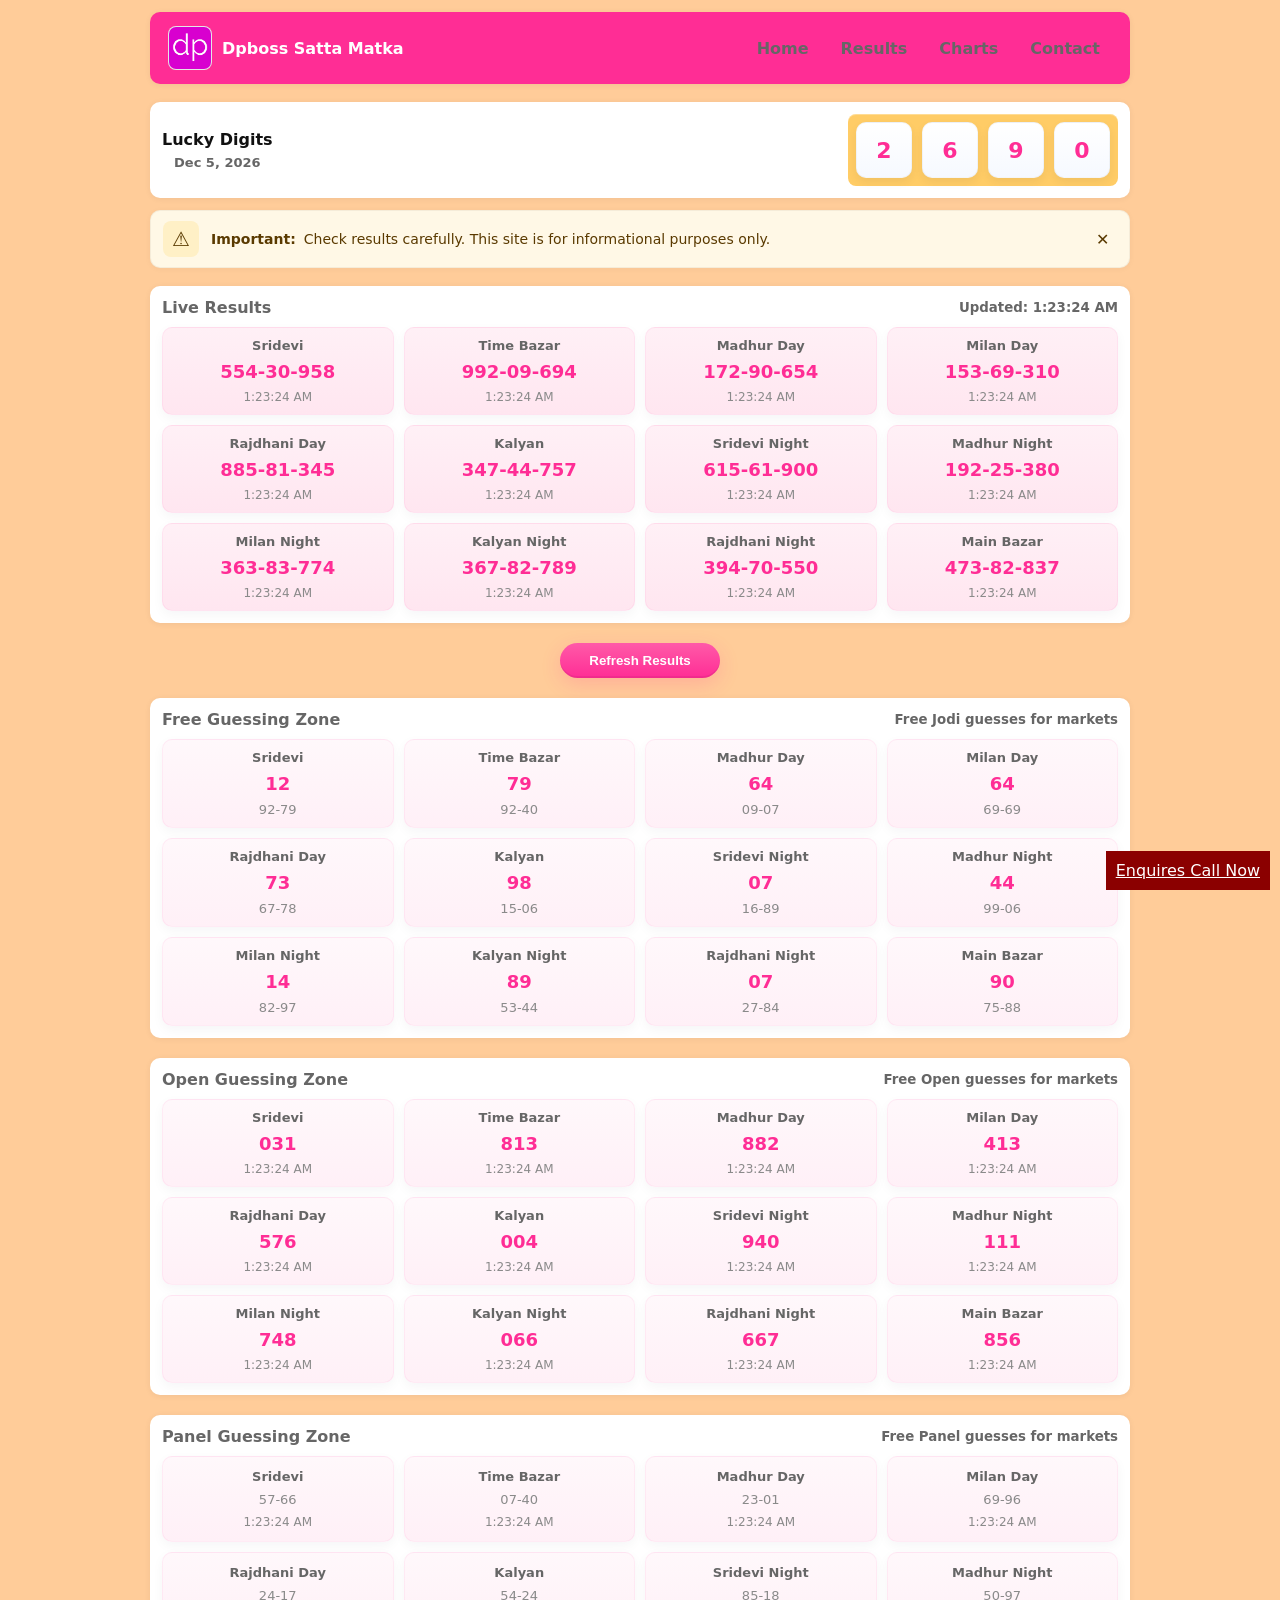
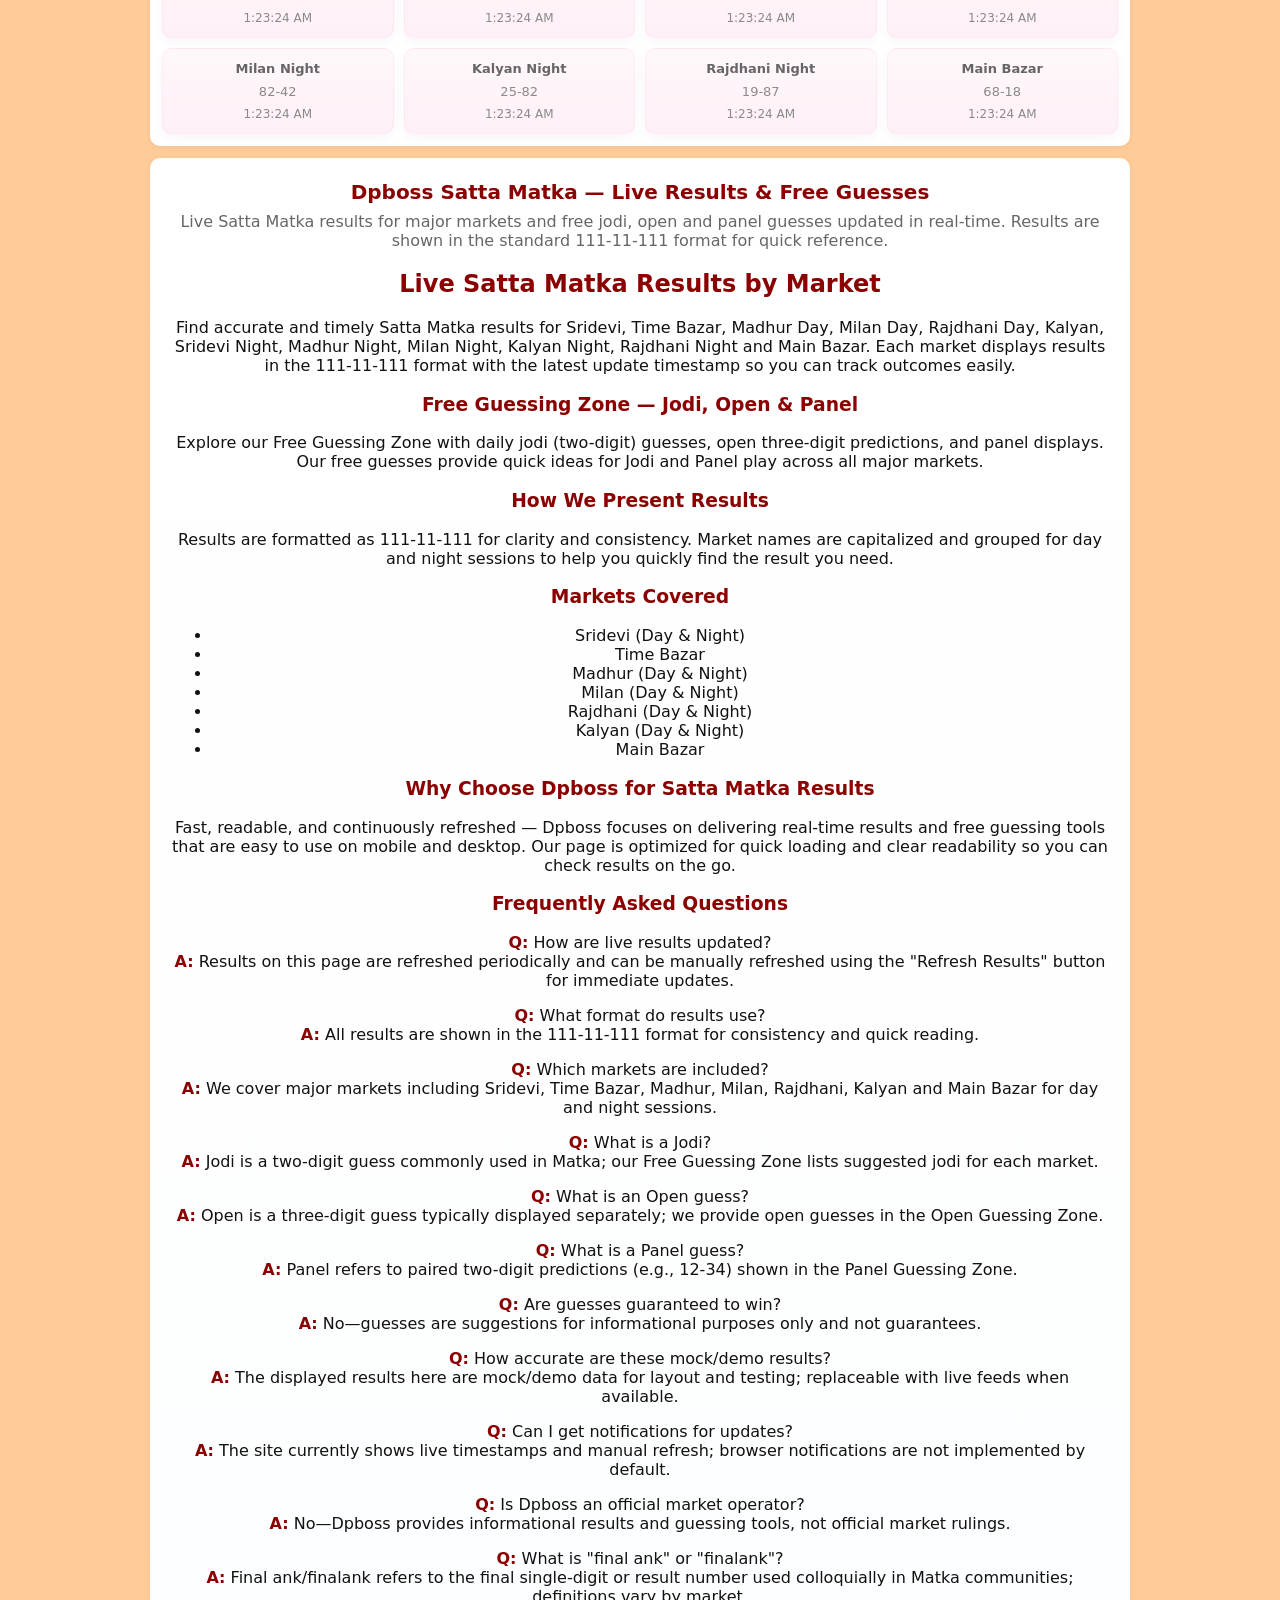
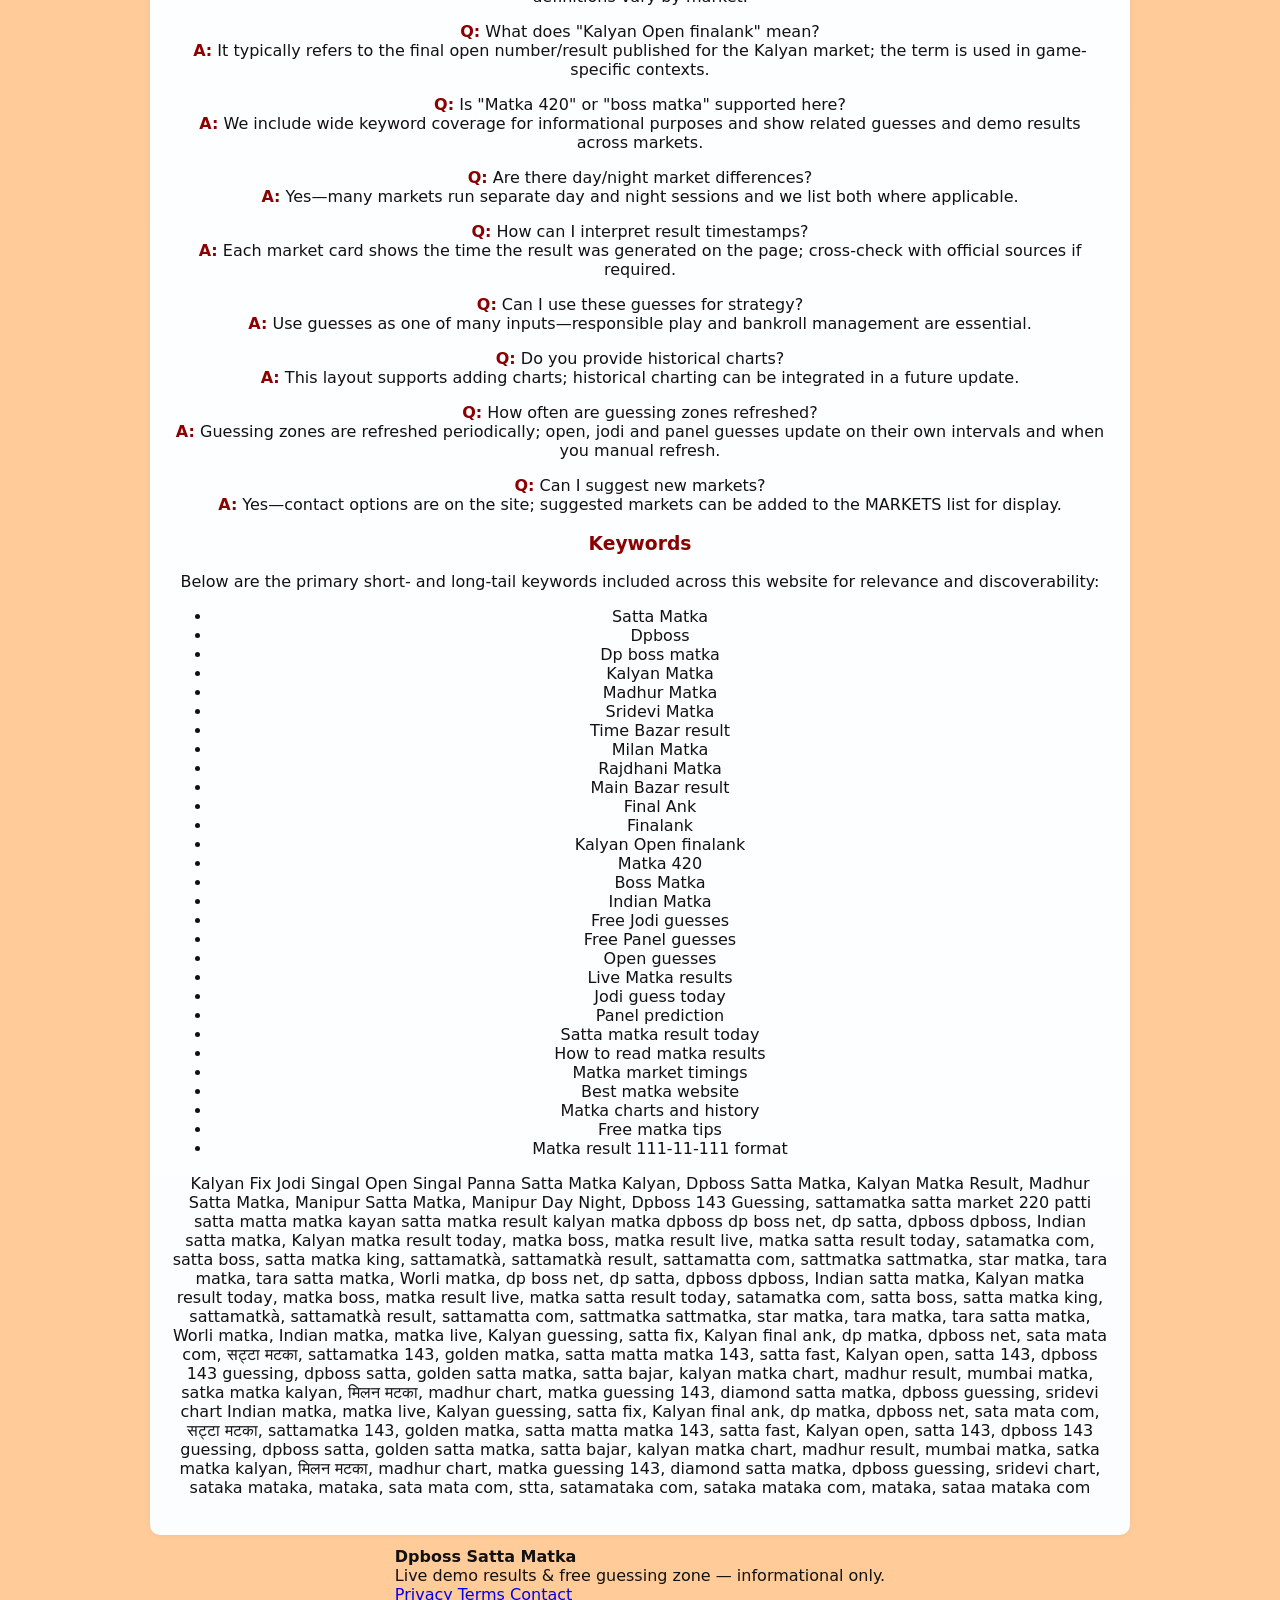
<file: index.html>
<!doctype html>
<html lang="en">
<head>
  <meta charset="utf-8" />
  <meta name="viewport" content="width=device-width,initial-scale=1" />
  <title>Dpboss | Satta Matka | Kalyan Matka | 9669138818 Helpline</title>
  <meta name="google-site-verification" content="IFJLlYf57YEIPt6bzErlXf6AoR36uspVGVx4YMLj7GM" />
  <meta name="description" content="Live Satta Matka results, free jodi and panel guesses for Sridevi, Time Bazar, Madhur Day/Night, Milan, Rajdhani, Kalyan and Main Bazar. Real-time updates, market timings, and easy-to-read results in 111-11-111 format." />
  <meta name="keywords" content="Satta Matka results, Sridevi result, Time Bazar, Madhur Day, Milan Day, Rajdhani, Kalyan, Main Bazar, free jodi guesses, panel guesses, open guesses, live matka results" />
  <link rel="canonical" href="https://dpbossnet.github.io/Dpboss/" />
  <meta name="robots" content="index, follow" />
  <link rel="stylesheet" href="styles.css" />
  <script type="application/ld+json">
  {
    "@context": "https://schema.org",
    "@type": "WebPage",
    "name": "Dpboss Satta Matka",
    "description": "Live Satta Matka results and free guessing zone for major markets including Sridevi, Time Bazar, Madhur, Milan, Rajdhani, Kalyan and Main Bazar. Updated in 111-11-111 format.",
    "publisher": {
      "@type": "Organization",
      "name": "Dpboss"
    }
  }
  
  {
  "@context": "https://schema.org",
  "@type": "WebSite",
  "name": "DPBOSS",
  "url": "https://dpbossnet.github.io/Dpboss/",
  "potentialAction": {
    "@type": "SearchAction",
    "target": "https://dpbossnet.github.io/Dpboss/search?q={search_term_string}",
    "query-input": "required name=search_term_string"
  }
}
  </script>
</head>
<body>
  <header class="site-header">
    <div class="header-inner">
      <a class="brand" href="#">
        <img src="https://dpbossnet.github.io/Dpboss/dpboss.jpg" alt="Dpboss logo" class="brand-logo" />
        <span class="brand-title">Dpboss Satta Matka</span>
      </a>

      <nav class="nav" aria-label="Main navigation">
        <button id="menuToggle" class="menu-toggle" aria-expanded="false" aria-controls="navList">
          ☰
        </button>
        <ul id="navList" class="nav-list">
          <li><a href="https://dpbossnet.github.io/Dpboss/">Home</a></li>
          <li><a href="#">Results</a></li>
          <li><a href="https://dpboss24x7.site">Charts</a></li>
          <li><a href="tel:+919669138818">Contact</a></li>
          
        </ul>
      </nav>
    </div>
  </header>

  <section class="lucky-card" aria-label="Lucky number card">
    <div class="lucky-inner">
      <div class="lucky-header">
        <strong>Lucky Digits</strong>
        <time id="luckyDate" datetime=""></time>
      </div>

      <div class="lucky-digits" id="luckyDigits" aria-hidden="false">
        <span class="digit" data-index="0">0</span>
        <span class="digit" data-index="1">0</span>
        <span class="digit" data-index="2">0</span>
        <span class="digit" data-index="3">0</span>
      </div>
    </div>
  </section>

  <section class="notice" aria-label="Important notice">
    <div class="notice-box">
      <div class="notice-left">⚠️</div>
      <div class="notice-body">
        <strong>Important:</strong>
        <span id="noticeText">Check results carefully. This site is for informational purposes only.</span>
      </div>
      <button class="notice-close" id="closeNotice" aria-label="Dismiss notice">✕</button>
    </div>
  </section>

  <!-- Live Results for markets -->
  <section class="results-section" aria-label="Live results">
    <div class="results-inner">
      <header class="results-header">
        <strong>Live Results</strong>
        <small id="resultsUpdated">Updated: --:--:--</small>
      </header>

      <div class="results-grid" id="resultsGrid" role="list">
        <!-- market cards inserted by JS -->
      </div>
    </div>
  </section>

  <div class="refresh-wrap">
    <button id="refreshResults" class="refresh-btn" aria-label="Refresh results">Refresh Results</button>
  </div>

  <!-- Free guessing zone -->
  <section class="guessing-section" aria-label="Free guessing zone">
    <div class="results-inner">
      <header class="results-header">
        <strong>Free Guessing Zone</strong>
        <small>Free Jodi guesses for markets</small>
      </header>

      <div class="guessing-grid" id="guessingGrid" role="list">
        <!-- guess cards inserted by JS -->
      </div>
    </div>
  </section>

  <!-- Open guessing zone -->
  <section class="open-section" aria-label="Open guessing zone">
    <div class="results-inner">
      <header class="results-header">
        <strong>Open Guessing Zone</strong>
        <small>Free Open guesses for markets</small>
      </header>

      <div class="guessing-grid open-grid" id="openGrid" role="list">
        <!-- open guess cards inserted by JS -->
      </div>
    </div>
  </section>

  <!-- Panel guessing zone -->
  <section class="panel-section" aria-label="Panel guessing zone">
    <div class="results-inner">
      <header class="results-header">
        <strong>Panel Guessing Zone</strong>
        <small>Free Panel guesses for markets</small>
      </header>

      <div class="guessing-grid panel-grid" id="panelGrid" role="list">
        <!-- panel guess cards inserted by JS -->
      </div>
    </div>
  </section>

  <main class="main-content" role="main">
    <!-- First-build placeholder area for future content -->
    <section class="hero">
      <h1>Dpboss Satta Matka — Live Results & Free Guesses</h1>
      <p class="lead">Live Satta Matka results for major markets and free jodi, open and panel guesses updated in real-time. Results are shown in the standard 111-11-111 format for quick reference.</p>

      <article class="seo-content" aria-label="About Satta Matka results">
        <h2>Live Satta Matka Results by Market</h2>
        <p>Find accurate and timely Satta Matka results for Sridevi, Time Bazar, Madhur Day, Milan Day, Rajdhani Day, Kalyan, Sridevi Night, Madhur Night, Milan Night, Kalyan Night, Rajdhani Night and Main Bazar. Each market displays results in the 111-11-111 format with the latest update timestamp so you can track outcomes easily.</p>

        <h3>Free Guessing Zone — Jodi, Open & Panel</h3>
        <p>Explore our Free Guessing Zone with daily jodi (two-digit) guesses, open three-digit predictions, and panel displays. Our free guesses provide quick ideas for Jodi and Panel play across all major markets.</p>

        <h3>How We Present Results</h3>
        <p>Results are formatted as 111-11-111 for clarity and consistency. Market names are capitalized and grouped for day and night sessions to help you quickly find the result you need.</p>

        <h3>Markets Covered</h3>
        <ul>
          <li>Sridevi (Day & Night)</li>
          <li>Time Bazar</li>
          <li>Madhur (Day & Night)</li>
          <li>Milan (Day & Night)</li>
          <li>Rajdhani (Day & Night)</li>
          <li>Kalyan (Day & Night)</li>
          <li>Main Bazar</li>
        </ul>

        <h3>Why Choose Dpboss for Satta Matka Results</h3>
        <p>Fast, readable, and continuously refreshed — Dpboss focuses on delivering real-time results and free guessing tools that are easy to use on mobile and desktop. Our page is optimized for quick loading and clear readability so you can check results on the go.</p>

        <h3>Frequently Asked Questions</h3>

        <p><strong>Q:</strong> How are live results updated?<br><strong>A:</strong> Results on this page are refreshed periodically and can be manually refreshed using the "Refresh Results" button for immediate updates.</p>

        <p><strong>Q:</strong> What format do results use?<br><strong>A:</strong> All results are shown in the 111-11-111 format for consistency and quick reading.</p>

        <p><strong>Q:</strong> Which markets are included?<br><strong>A:</strong> We cover major markets including Sridevi, Time Bazar, Madhur, Milan, Rajdhani, Kalyan and Main Bazar for day and night sessions.</p>

        <p><strong>Q:</strong> What is a Jodi?<br><strong>A:</strong> Jodi is a two-digit guess commonly used in Matka; our Free Guessing Zone lists suggested jodi for each market.</p>

        <p><strong>Q:</strong> What is an Open guess?<br><strong>A:</strong> Open is a three-digit guess typically displayed separately; we provide open guesses in the Open Guessing Zone.</p>

        <p><strong>Q:</strong> What is a Panel guess?<br><strong>A:</strong> Panel refers to paired two-digit predictions (e.g., 12-34) shown in the Panel Guessing Zone.</p>

        <p><strong>Q:</strong> Are guesses guaranteed to win?<br><strong>A:</strong> No—guesses are suggestions for informational purposes only and not guarantees.</p>

        <p><strong>Q:</strong> How accurate are these mock/demo results?<br><strong>A:</strong> The displayed results here are mock/demo data for layout and testing; replaceable with live feeds when available.</p>

        <p><strong>Q:</strong> Can I get notifications for updates?<br><strong>A:</strong> The site currently shows live timestamps and manual refresh; browser notifications are not implemented by default.</p>

        <p><strong>Q:</strong> Is Dpboss an official market operator?<br><strong>A:</strong> No—Dpboss provides informational results and guessing tools, not official market rulings.</p>

        <p><strong>Q:</strong> What is "final ank" or "finalank"?<br><strong>A:</strong> Final ank/finalank refers to the final single-digit or result number used colloquially in Matka communities; definitions vary by market.</p>

        <p><strong>Q:</strong> What does "Kalyan Open finalank" mean?<br><strong>A:</strong> It typically refers to the final open number/result published for the Kalyan market; the term is used in game-specific contexts.</p>

        <p><strong>Q:</strong> Is "Matka 420" or "boss matka" supported here?<br><strong>A:</strong> We include wide keyword coverage for informational purposes and show related guesses and demo results across markets.</p>

        <p><strong>Q:</strong> Are there day/night market differences?<br><strong>A:</strong> Yes—many markets run separate day and night sessions and we list both where applicable.</p>

        <p><strong>Q:</strong> How can I interpret result timestamps?<br><strong>A:</strong> Each market card shows the time the result was generated on the page; cross-check with official sources if required.</p>

        <p><strong>Q:</strong> Can I use these guesses for strategy?<br><strong>A:</strong> Use guesses as one of many inputs—responsible play and bankroll management are essential.</p>

        <p><strong>Q:</strong> Do you provide historical charts?<br><strong>A:</strong> This layout supports adding charts; historical charting can be integrated in a future update.</p>

        <p><strong>Q:</strong> How often are guessing zones refreshed?<br><strong>A:</strong> Guessing zones are refreshed periodically; open, jodi and panel guesses update on their own intervals and when you manual refresh.</p>

        <p><strong>Q:</strong> Can I suggest new markets?<br><strong>A:</strong> Yes—contact options are on the site; suggested markets can be added to the MARKETS list for display.</p>

        <h3>Keywords</h3>
        <p>Below are the primary short- and long-tail keywords included across this website for relevance and discoverability:</p>
        <ul class="keywords-list">
          <li>Satta Matka</li>
          <li>Dpboss</li>
          <li>Dp boss matka</li>
          <li>Kalyan Matka</li>
          <li>Madhur Matka</li>
          <li>Sridevi Matka</li>
          <li>Time Bazar result</li>
          <li>Milan Matka</li>
          <li>Rajdhani Matka</li>
          <li>Main Bazar result</li>
          <li>Final Ank</li>
          <li>Finalank</li>
          <li>Kalyan Open finalank</li>
          <li>Matka 420</li>
          <li>Boss Matka</li>
          <li>Indian Matka</li>
          <li>Free Jodi guesses</li>
          <li>Free Panel guesses</li>
          <li>Open guesses</li>
          <li>Live Matka results</li>
          <li>Jodi guess today</li>
          <li>Panel prediction</li>
          <li>Satta matka result today</li>
          <li>How to read matka results</li>
          <li>Matka market timings</li>
          <li>Best matka website</li>
          <li>Matka charts and history</li>
          <li>Free matka tips</li>
          <li>Matka result 111-11-111 format</li>
        </ul>
        <p>Kalyan Fix Jodi Singal Open Singal Panna
Satta Matka Kalyan, Dpboss Satta Matka, Kalyan Matka Result, Madhur Satta Matka, Manipur Satta Matka, Manipur Day Night, Dpboss 143 Guessing, sattamatka satta market 220 patti satta matta matka kayan satta matka result kalyan matka dpboss
dp boss net, dp satta, dpboss dpboss, Indian satta matka, Kalyan matka result today, matka boss, matka result live, matka satta result today, satamatka com, satta boss, satta matka king, sattamatkà, sattamatkà result, sattamatta com, sattmatka
          sattmatka, star matka, tara matka, tara satta matka, Worli matka, 
          dp boss net, dp satta, dpboss dpboss, Indian satta matka, Kalyan matka result today, matka boss, matka result live, matka satta result today, satamatka com, satta boss, satta matka king, sattamatkà, sattamatkà result, sattamatta com, sattmatka sattmatka, star matka, tara matka, tara satta matka, Worli matka, Indian matka, matka live, Kalyan guessing, satta fix, Kalyan final ank, dp matka, dpboss net, sata mata com, सट्टा मटका, sattamatka 143, golden matka, satta matta matka 143, satta fast, Kalyan open, satta 143, dpboss 143 guessing, dpboss satta, golden satta matka, satta bajar, kalyan matka chart, madhur result, mumbai matka, satka matka kalyan, मिलन मटका, madhur chart, matka guessing 143, diamond satta matka, dpboss guessing, sridevi chart
          Indian matka, matka live, Kalyan guessing, satta fix, Kalyan final ank, dp matka, dpboss net, sata mata com, सट्टा मटका, sattamatka 143, golden matka, satta matta matka 143, 
          satta fast, Kalyan open, satta 143, dpboss 143 guessing, dpboss satta, golden satta matka, satta bajar, kalyan matka chart, madhur result, mumbai matka, satka matka kalyan, मिलन मटका, madhur chart, matka guessing 143, diamond satta matka, dpboss guessing, sridevi chart, sataka mataka, mataka, sata mata com, stta, satamataka com, sataka mataka com, mataka, sataa mataka com</p>
      </article>
    </section>
  </main>

  <footer class="site-footer" role="contentinfo">
    <div class="footer-inner">
      <div class="footer-left">
        <strong>Dpboss Satta Matka</strong>
        <div class="footer-note">Live demo results & free guessing zone — informational only.</div>
      </div>
      <nav class="footer-links" aria-label="Footer navigation">
        <a href="#" rel="noopener">Privacy</a>
        <a href="#" rel="noopener">Terms</a>
        <a href="#" rel="noopener">Contact</a>
      </nav>
    </div>
    <div class="footer-bottom">© <span id="footerYear"></span> Dpboss — All rights reserved.</div>
  </footer>
<a href="tel:+919669138818" style="background:darkred;color:white;padding:10px; position:fixed;bottom:10px;right:10px;" >Enquires Call Now</a>

  
  <script src="app.js" type="module"></script>
</body>
</html>
</file>
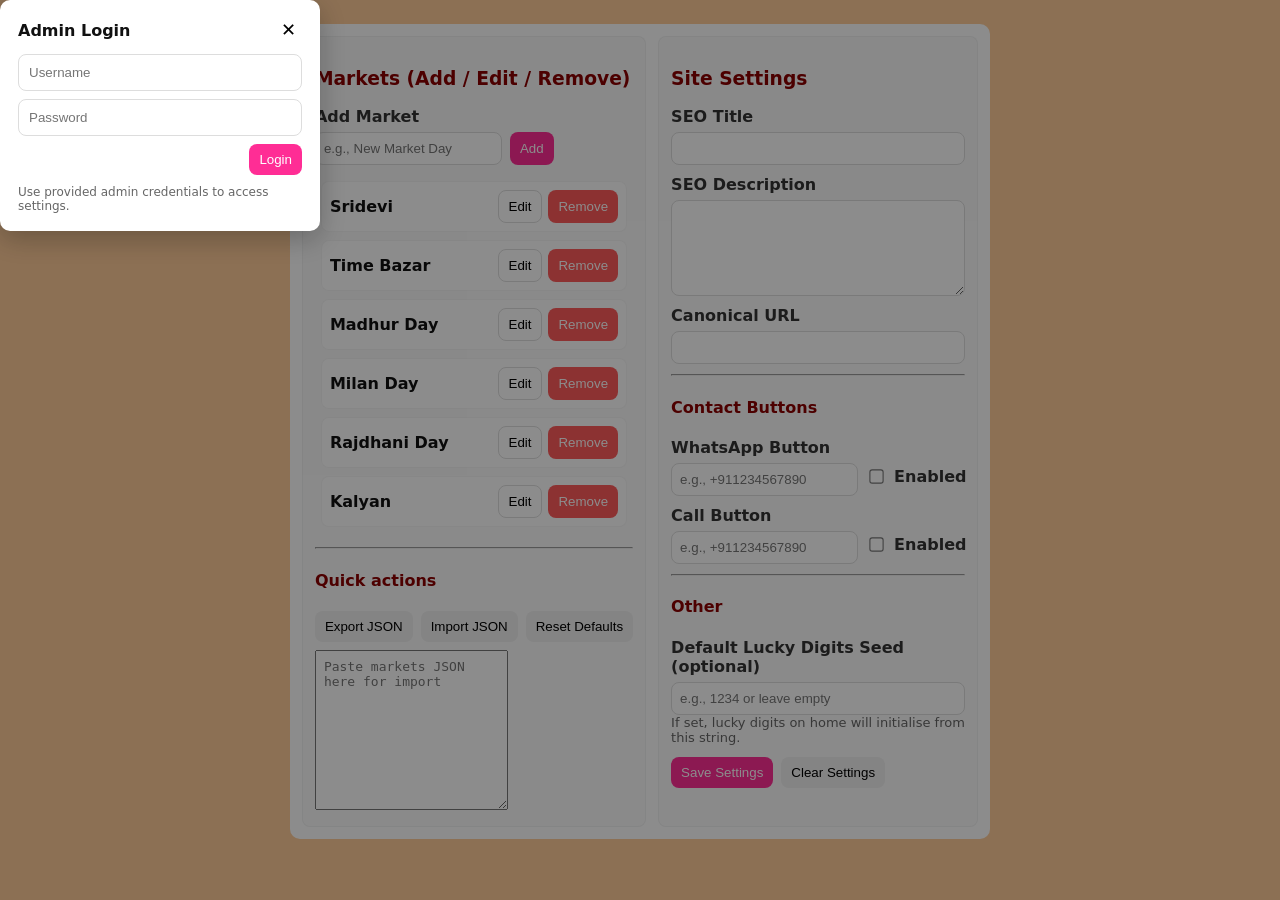
<file: admin.html>
<!doctype html>
<html lang="en">
<head>
  <meta charset="utf-8" />
  <meta name="viewport" content="width=device-width,initial-scale=1" />
  <title>Admin — Dpboss Content Manager</title>
  <link rel="stylesheet" href="/styles.css" />
  <style>
    /* small admin-specific tweaks */
    .admin-wrap{max-width:980px;margin:12px auto;padding:12px;background:#fff;border-radius:10px}
    .admin-grid{display:grid;grid-template-columns:1fr 320px;gap:12px}
    .panel{padding:12px;border-radius:8px;background:#fafafa;border:1px solid rgba(16,24,40,0.04)}
    .field{display:flex;flex-direction:column;margin-bottom:10px}
    .field label{font-weight:700;margin-bottom:6px;color:#333}
    .field input[type="text"], .field textarea, .field select{padding:8px;border-radius:8px;border:1px solid #ddd}
    .markets-list{max-height:360px;overflow:auto;padding:6px;display:flex;flex-direction:column;gap:8px}
    .market-item{display:flex;align-items:center;gap:8px;padding:8px;border-radius:8px;background:#fff;border:1px solid rgba(0,0,0,0.04)}
    .market-item .name{flex:1;font-weight:700}
    .btn{display:inline-flex;align-items:center;gap:8px;padding:8px 10px;border-radius:8px;border:0;cursor:pointer}
    .btn.primary{background:var(--header-bg);color:#fff}
    .btn.ghost{background:transparent;border:1px solid #ddd}
    .small{font-size:13px;color:#666}
    .actions{display:flex;gap:8px;align-items:center;flex-wrap:wrap}
    .topbar{display:flex;justify-content:space-between;align-items:center;gap:12px;margin-bottom:12px}
    .switch{display:inline-flex;align-items:center;gap:8px}
    .switch input{transform:scale(1.1)}
    .textarea-small{height:96px}
    .json-area{height:160px;font-family:monospace;font-size:13px;padding:8px}
  </style>
</head>
<body>
  <!-- Login overlay + admin app wrapper -->
  <div id="loginOverlay" style="position:fixed;inset:0;display:flex;align-items:center;justify-content:center;background:rgba(0,0,0,0.45);z-index:9999">
    <div style="width:320px;padding:18px;border-radius:10px;background:#fff;box-shadow:0 8px 28px rgba(0,0,0,0.25);">
      <div style="display:flex;justify-content:space-between;align-items:center;margin-bottom:12px">
        <strong>Admin Login</strong>
        <button id="loginClose" style="background:transparent;border:0;font-size:18px;cursor:pointer">✕</button>
      </div>
      <div style="display:flex;flex-direction:column;gap:8px">
        <input id="loginUser" type="text" placeholder="Username" style="padding:10px;border-radius:8px;border:1px solid #ddd" />
        <input id="loginPass" type="password" placeholder="Password" style="padding:10px;border-radius:8px;border:1px solid #ddd" />
        <div style="display:flex;gap:8px;align-items:center;justify-content:flex-end">
          <button id="loginBtn" class="btn primary">Login</button>
        </div>
        <div id="loginError" style="color:#b00020;font-size:13px;display:none">Invalid credentials</div>
      </div>
      <div style="margin-top:10px;font-size:12px;color:#666">Use provided admin credentials to access settings.</div>
    </div>
  </div>

  <div id="adminApp" style="display:none">
    <div class="topbar" style="max-width:980px;margin:12px auto;">
      <div><strong>Admin — Dpboss Content Manager</strong></div>
      <div class="actions">
        <button id="applyBtn" class="btn primary">Apply & Save</button>
        <button id="openHome" class="btn ghost">Open Home</button>
        <button id="logoutBtn" class="btn" style="background:#eee">Logout</button>
      </div>
    </div>
  </div>

  <div class="admin-wrap admin-grid">
    <div class="panel">
      <h3>Markets (Add / Edit / Remove)</h3>
      <div class="field">
        <label for="newMarket">Add Market</label>
        <div style="display:flex;gap:8px">
          <input id="newMarket" type="text" placeholder="e.g., New Market Day" />
          <button id="addMarket" class="btn primary">Add</button>
        </div>
      </div>

      <div class="markets-list" id="marketsList" aria-live="polite"></div>

      <hr style="margin:12px 0">

      <h4>Quick actions</h4>
      <div style="display:flex;gap:8px;margin-top:8px">
        <button id="exportBtn" class="btn">Export JSON</button>
        <button id="importBtn" class="btn">Import JSON</button>
        <button id="resetBtn" class="btn">Reset Defaults</button>
      </div>

      <div style="margin-top:8px;">
        <textarea id="jsonArea" class="json-area" placeholder='Paste markets JSON here for import'></textarea>
      </div>
    </div>

    <div class="panel">
      <h3>Site Settings</h3>

      <div class="field">
        <label>SEO Title</label>
        <input id="seoTitle" type="text" />
      </div>
      <div class="field">
        <label>SEO Description</label>
        <textarea id="seoDesc" class="textarea-small"></textarea>
      </div>
      <div class="field">
        <label>Canonical URL</label>
        <input id="canonical" type="text" />
      </div>

      <hr>

      <h4>Contact Buttons</h4>
      <div class="field">
        <label>WhatsApp Button</label>
        <div style="display:flex;gap:8px;align-items:center">
          <input id="waNumber" type="text" placeholder="e.g., +911234567890" />
          <label class="switch"><input id="waEnabled" type="checkbox" /> Enabled</label>
        </div>
      </div>

      <div class="field">
        <label>Call Button</label>
        <div style="display:flex;gap:8px;align-items:center">
          <input id="callNumber" type="text" placeholder="e.g., +911234567890" />
          <label class="switch"><input id="callEnabled" type="checkbox" /> Enabled</label>
        </div>
      </div>

      <hr>

      <h4>Other</h4>
      <div class="field">
        <label>Default Lucky Digits Seed (optional)</label>
        <input id="seedDigits" type="text" placeholder="e.g., 1234 or leave empty" />
        <div class="small">If set, lucky digits on home will initialise from this string.</div>
      </div>

      <div style="margin-top:12px;display:flex;gap:8px;flex-wrap:wrap">
        <button id="saveSettings" class="btn primary">Save Settings</button>
        <button id="clearSettings" class="btn">Clear Settings</button>
      </div>
    </div>
  </div>

  <script src="/admin.js" type="module"></script>
</body>
</html>
</file>
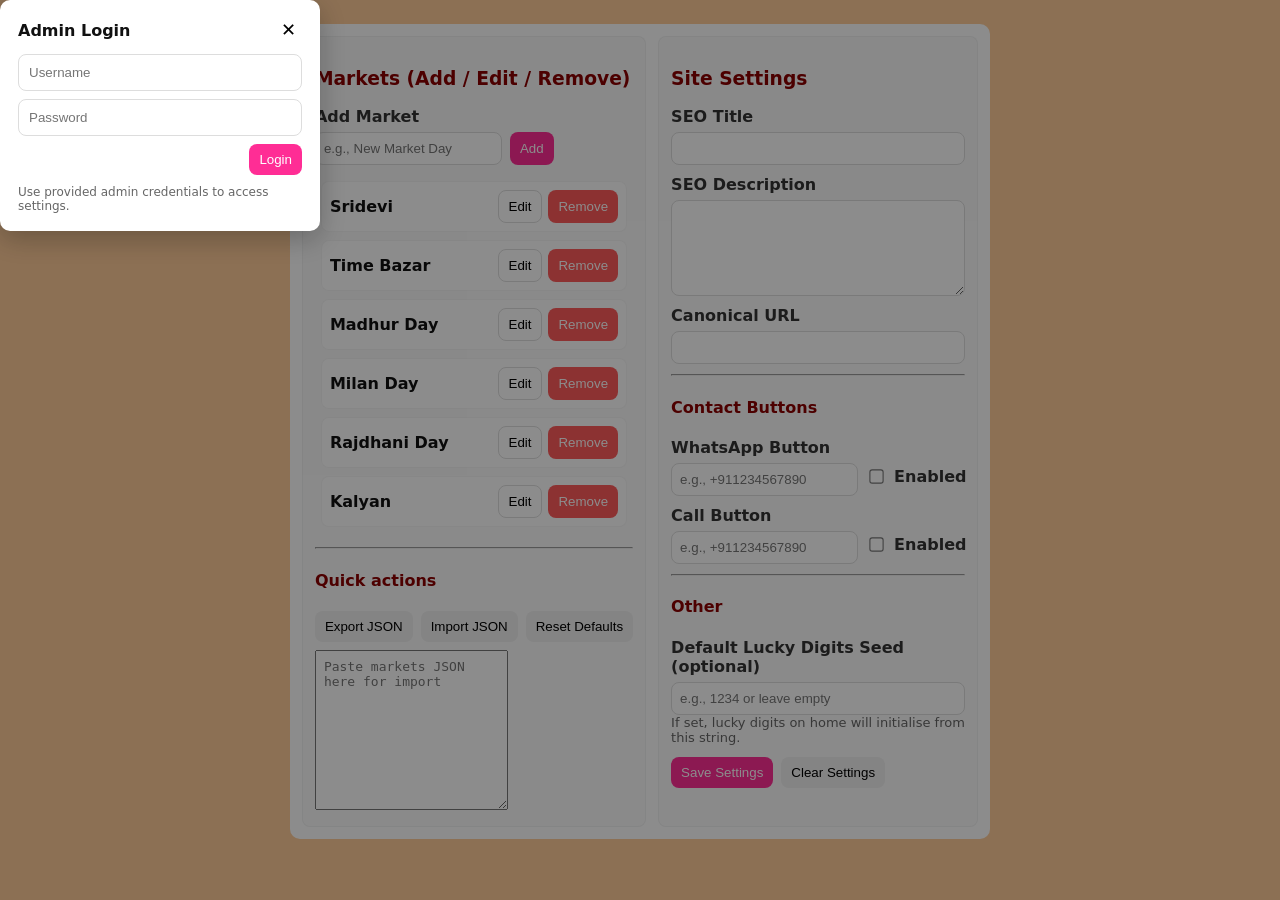
<file: adminmannu.html>
<!doctype html>
<html lang="en">
<head>
  <meta charset="utf-8" />
  <meta name="viewport" content="width=device-width,initial-scale=1" />
  <title>Admin — Dpboss Content Manager</title>
  <link rel="stylesheet" href="/styles.css" />
  <style>
    /* small admin-specific tweaks */
    .admin-wrap{max-width:980px;margin:12px auto;padding:12px;background:#fff;border-radius:10px}
    .admin-grid{display:grid;grid-template-columns:1fr 320px;gap:12px}
    .panel{padding:12px;border-radius:8px;background:#fafafa;border:1px solid rgba(16,24,40,0.04)}
    .field{display:flex;flex-direction:column;margin-bottom:10px}
    .field label{font-weight:700;margin-bottom:6px;color:#333}
    .field input[type="text"], .field textarea, .field select{padding:8px;border-radius:8px;border:1px solid #ddd}
    .markets-list{max-height:360px;overflow:auto;padding:6px;display:flex;flex-direction:column;gap:8px}
    .market-item{display:flex;align-items:center;gap:8px;padding:8px;border-radius:8px;background:#fff;border:1px solid rgba(0,0,0,0.04)}
    .market-item .name{flex:1;font-weight:700}
    .btn{display:inline-flex;align-items:center;gap:8px;padding:8px 10px;border-radius:8px;border:0;cursor:pointer}
    .btn.primary{background:var(--header-bg);color:#fff}
    .btn.ghost{background:transparent;border:1px solid #ddd}
    .small{font-size:13px;color:#666}
    .actions{display:flex;gap:8px;align-items:center;flex-wrap:wrap}
    .topbar{display:flex;justify-content:space-between;align-items:center;gap:12px;margin-bottom:12px}
    .switch{display:inline-flex;align-items:center;gap:8px}
    .switch input{transform:scale(1.1)}
    .textarea-small{height:96px}
    .json-area{height:160px;font-family:monospace;font-size:13px;padding:8px}
  </style>
</head>
<body>
  <!-- Login overlay + admin app wrapper -->
  <div id="loginOverlay" style="position:fixed;inset:0;display:flex;align-items:center;justify-content:center;background:rgba(0,0,0,0.45);z-index:9999">
    <div style="width:320px;padding:18px;border-radius:10px;background:#fff;box-shadow:0 8px 28px rgba(0,0,0,0.25);">
      <div style="display:flex;justify-content:space-between;align-items:center;margin-bottom:12px">
        <strong>Admin Login</strong>
        <button id="loginClose" style="background:transparent;border:0;font-size:18px;cursor:pointer">✕</button>
      </div>
      <div style="display:flex;flex-direction:column;gap:8px">
        <input id="loginUser" type="text" placeholder="Username" style="padding:10px;border-radius:8px;border:1px solid #ddd" />
        <input id="loginPass" type="password" placeholder="Password" style="padding:10px;border-radius:8px;border:1px solid #ddd" />
        <div style="display:flex;gap:8px;align-items:center;justify-content:flex-end">
          <button id="loginBtn" class="btn primary">Login</button>
        </div>
        <div id="loginError" style="color:#b00020;font-size:13px;display:none">Invalid credentials</div>
      </div>
      <div style="margin-top:10px;font-size:12px;color:#666">Use provided admin credentials to access settings.</div>
    </div>
  </div>

  <div id="adminApp" style="display:none">
    <div class="topbar" style="max-width:980px;margin:12px auto;">
      <div><strong>Admin — Dpboss Content Manager</strong></div>
      <div class="actions">
        <button id="applyBtn" class="btn primary">Apply & Save</button>
        <button id="openHome" class="btn ghost">Open Home</button>
        <button id="logoutBtn" class="btn" style="background:#eee">Logout</button>
      </div>
    </div>
  </div>

  <div class="admin-wrap admin-grid">
    <div class="panel">
      <h3>Markets (Add / Edit / Remove)</h3>
      <div class="field">
        <label for="newMarket">Add Market</label>
        <div style="display:flex;gap:8px">
          <input id="newMarket" type="text" placeholder="e.g., New Market Day" />
          <button id="addMarket" class="btn primary">Add</button>
        </div>
      </div>

      <div class="markets-list" id="marketsList" aria-live="polite"></div>

      <hr style="margin:12px 0">

      <h4>Quick actions</h4>
      <div style="display:flex;gap:8px;margin-top:8px">
        <button id="exportBtn" class="btn">Export JSON</button>
        <button id="importBtn" class="btn">Import JSON</button>
        <button id="resetBtn" class="btn">Reset Defaults</button>
      </div>

      <div style="margin-top:8px;">
        <textarea id="jsonArea" class="json-area" placeholder='Paste markets JSON here for import'></textarea>
      </div>
    </div>

    <div class="panel">
      <h3>Site Settings</h3>

      <div class="field">
        <label>SEO Title</label>
        <input id="seoTitle" type="text" />
      </div>
      <div class="field">
        <label>SEO Description</label>
        <textarea id="seoDesc" class="textarea-small"></textarea>
      </div>
      <div class="field">
        <label>Canonical URL</label>
        <input id="canonical" type="text" />
      </div>

      <hr>

      <h4>Contact Buttons</h4>
      <div class="field">
        <label>WhatsApp Button</label>
        <div style="display:flex;gap:8px;align-items:center">
          <input id="waNumber" type="text" placeholder="e.g., +911234567890" />
          <label class="switch"><input id="waEnabled" type="checkbox" /> Enabled</label>
        </div>
      </div>

      <div class="field">
        <label>Call Button</label>
        <div style="display:flex;gap:8px;align-items:center">
          <input id="callNumber" type="text" placeholder="e.g., +911234567890" />
          <label class="switch"><input id="callEnabled" type="checkbox" /> Enabled</label>
        </div>
      </div>

      <hr>

      <h4>Other</h4>
      <div class="field">
        <label>Default Lucky Digits Seed (optional)</label>
        <input id="seedDigits" type="text" placeholder="e.g., 1234 or leave empty" />
        <div class="small">If set, lucky digits on home will initialise from this string.</div>
      </div>

      <div style="margin-top:12px;display:flex;gap:8px;flex-wrap:wrap">
        <button id="saveSettings" class="btn primary">Save Settings</button>
        <button id="clearSettings" class="btn">Clear Settings</button>
      </div>
    </div>
  </div>

  <script src="/admin.js" type="module"></script>
</body>
</html>
</file>
<file: styles.css>
:root{
  --bg:#fc9;
  --muted:#666;
  --accent:#1f8feb;
  --header-bg:#ff2d95; /* match logo magenta */
  --gap:14px;
  --max-width:980px;
}

*{box-sizing:border-box}
html,body{height:100%}
body{
  margin:0;
  font-family:Inter, system-ui, -apple-system, "Segoe UI", Roboto, "Helvetica Neue", Arial;
  background:var(--bg);
  color:#111;
  -webkit-font-smoothing:antialiased;
  -moz-osx-font-smoothing:grayscale;
  display:flex;
  flex-direction:column;
  align-items:center;
  padding:12px;
  gap:12px;
  min-height:100vh;
}

/* Header */
.site-header{
  width:100%;
  background:var(--header-bg);
  color:#fff;
  border-radius:10px;
  box-shadow:0 1px 6px rgba(16,24,40,0.06);
  max-width:var(--max-width);
  padding:8px;
}
.header-inner{
  display:flex;
  align-items:center;
  justify-content:space-between;
  gap:var(--gap);
  padding:6px 10px;
}

/* Brand */
.brand{
  display:flex;
  align-items:center;
  gap:10px;
  text-decoration:none;
  color:inherit;
}
.brand-logo{
  width:44px;
  height:44px;
  object-fit:cover;
  border-radius:8px;
  background:#eee;
  border:1px solid rgba(0,0,0,0.04);
}
.brand-title{
  font-weight:700;
  font-size:16px;
}

/* Nav */
.nav{
  display:flex;
  align-items:center;
  gap:8px;
}
.menu-toggle{
  display:none;
  background:transparent;
  border:0;
  font-size:20px;
  padding:8px;
  border-radius:8px;
}
.nav-list{
  list-style:none;
  margin:0;
  padding:0;
  display:flex;
  gap:8px;
  align-items:center;
}
.nav-list a{
  display:inline-block;
  padding:8px 12px;
  border-radius:8px;
  text-decoration:none;
  color:var(--muted);
  font-weight:600;
  transition:all .12s ease;
}
.nav-list a:hover{
  background:rgba(31,139,235,0.08);
  color:var(--accent);
}

/* Lucky card */
.lucky-card{
  width:100%;
  max-width:var(--max-width);
  margin-top:6px;
}

/* Notice box */
.notice{
  width:100%;
  max-width:var(--max-width);
}
.notice-box{
  display:flex;
  align-items:center;
  gap:12px;
  background:#fff8e6;
  border-radius:10px;
  padding:10px 12px;
  box-shadow:0 1px 6px rgba(16,24,40,0.04);
  color:#5a3a00;
  border:1px solid rgba(90,58,0,0.06);
}
.notice-left{
  font-size:20px;
  width:36px;
  height:36px;
  display:flex;
  align-items:center;
  justify-content:center;
  background:#fff0c6;
  border-radius:8px;
  flex:0 0 auto;
}
.notice-body{
  font-size:14px;
  color:#5a3a00;
  display:flex;
  gap:8px;
  align-items:center;
  flex:1 1 auto;
}
.notice-close{
  background:transparent;
  border:0;
  font-size:16px;
  color:#5a3a00;
  padding:8px;
  border-radius:8px;
  cursor:pointer;
}
@media (max-width:640px){
  .notice-box{flex-direction:row;align-items:center;padding:10px}
  .notice-left{width:32px;height:32px;font-size:18px}
  .notice-body{font-size:13px}
  .notice-close{padding:6px}
}
.lucky-inner{
  background:#fff;
  border-radius:10px;
  padding:12px;
  display:flex;
  align-items:center;
  justify-content:space-between;
  gap:12px;
  box-shadow:0 1px 6px rgba(16,24,40,0.06);
  text-align:center;
}
.lucky-header{
  display:flex;
  flex-direction:column;
  gap:6px;
  color:var(--muted);
  font-weight:700;
}
.lucky-header strong{color:#111}
.lucky-header time{font-size:13px;color:var(--muted)}

.lucky-digits{
  display:flex;
  gap:10px;
  align-items:center;
  background:#fc6;
  padding:8px;
  border-radius:8px;
  box-shadow:inset 0 1px 0 rgba(255,255,255,0.3);
}
.digit{
  width:56px;
  height:56px;
  display:inline-flex;
  align-items:center;
  justify-content:center;
  border-radius:10px;
  background:linear-gradient(180deg,#fff,#f6f9ff);
  border:1px solid rgba(16,24,40,0.04);
  font-size:22px;
  font-weight:800;
  color:var(--header-bg);
  box-shadow:0 4px 10px rgba(16,24,40,0.06);
}

/* Results section */
.results-section{
  width:100%;
  max-width:var(--max-width);
  margin-top:6px;
}
.results-inner{
  background:#fff;
  border-radius:10px;
  padding:12px;
  box-shadow:0 1px 6px rgba(16,24,40,0.06);
}

/* Refresh button */
.refresh-wrap{
  width:100%;
  max-width:var(--max-width);
  display:flex;
  justify-content:center;
  margin-top:8px;
}
.refresh-btn{
  background:linear-gradient(180deg,#ff5aa8,#ff2d95);
  color:#fff;
  border:0;
  padding:10px 18px;
  border-radius:999px;
  font-weight:800;
  box-shadow:0 6px 20px rgba(255,45,149,0.18), inset 0 -2px 0 rgba(0,0,0,0.06);
  cursor:pointer;
  transition:transform .14s ease, box-shadow .14s ease, opacity .12s ease;
  min-width:160px;
}
.refresh-btn:active{transform:translateY(1px) scale(0.996)}
.refresh-btn:disabled{opacity:0.65;cursor:default}
.refresh-btn.active{box-shadow:0 10px 30px rgba(255,45,149,0.22)}

/* Free guessing zone */
.guessing-section{
  width:100%;
  max-width:var(--max-width);
  margin-top:8px;
}
.guessing-grid{
  display:grid;
  grid-template-columns:repeat(4,1fr);
  gap:10px;
}
.guess-card{
  background:linear-gradient(180deg,#fff8fb,#fff0f7);
  border-radius:10px;
  padding:10px;
  text-align:center;
  box-shadow:0 4px 12px rgba(16,24,40,0.04);
  border:1px solid rgba(255,45,149,0.06);
  display:flex;
  flex-direction:column;
  gap:8px;
  min-height:86px;
  justify-content:center;
}
.guess-market{
  font-size:13px;
  color:var(--muted);
  font-weight:800;
}
.guess-jodi{
  font-size:18px;
  font-weight:900;
  color:var(--header-bg);
}
.guess-panel{
  font-size:13px;
  color:#8a8a8a;
}

/* Open and Panel sections reuse guess-card look but can be targeted if needed */
.open-section, .panel-section {
  width:100%;
  max-width:var(--max-width);
  margin-top:8px;
}

/* small helper for times inside guess cards */
.guess-time{font-size:12px;color:#8a8a8a}

/* Responsive for guessing grid */
@media (max-width:900px){
  .guessing-grid{grid-template-columns:repeat(3,1fr)}
}
@media (max-width:640px){
  .guessing-grid{grid-template-columns:repeat(2,1fr)}
}
.results-header{
  display:flex;
  justify-content:space-between;
  align-items:center;
  gap:12px;
  margin-bottom:10px;
  color:var(--muted);
  font-weight:700;
}
.results-grid{
  display:grid;
  grid-template-columns:repeat(4,1fr);
  gap:10px;
}
.market-card{
  background:linear-gradient(180deg,#fff0f6,#ffe6f0); /* soft pink background */
  border-radius:10px;
  padding:10px;
  text-align:center;
  box-shadow:0 4px 12px rgba(16,24,40,0.04);
  border:1px solid rgba(255,45,149,0.06);
  display:flex;
  flex-direction:column;
  gap:8px;
  min-height:86px;
  justify-content:center;
}
.market-name{
  font-size:13px;
  color:var(--muted);
  font-weight:700;
}
.market-result{
  font-size:18px;
  font-weight:900;
  color:var(--header-bg);
}
.market-time{
  font-size:12px;
  color:#8a8a8a;
}

/* Main hero */
.main-content{
  width:100%;
  max-width:var(--max-width);
  display:flex;
  align-items:center;
  justify-content:center;
  flex:1 0 auto;
}
.hero{
  width:100%;
  text-align:center;
  padding:22px;
  border-radius:10px;
  background:linear-gradient(180deg, #fff, #fbfdff);
  box-shadow:0 1px 6px rgba(16,24,40,0.05);
}
.hero h1{margin:0;font-size:20px}

/* Headings and question labels: use dark red for questions and headings */
h1,h2,h3,h4,h5,h6,
.hero h1 {color:#8B0000;}

 /* FAQ/question emphasis: strong elements used for "Q:" and headings in content */
.seo-content p strong,
.seo-content p strong + br,
.seo-content p strong::first-letter,
.key-question strong {
  color: #8B0000;
}
.lead{margin:8px 0 0;color:var(--muted)}

/* Responsive */
@media (max-width:900px){
  .results-grid{grid-template-columns:repeat(3,1fr)}
}
@media (max-width:640px){
  .brand-title{display:block;font-size:15px}
  .nav-list{display:none;position:absolute;right:12px;top:64px;background:var(--header-bg);padding:8px;border-radius:8px;box-shadow:0 6px 18px rgba(16,24,40,0.08);flex-direction:column;width:160px}
  .menu-toggle{display:inline-flex}
  .nav-list.show{display:flex}

  .lucky-inner{padding:10px;flex-direction:column;align-items:center}
  .lucky-digits{width:100%;justify-content:space-between}
  .digit{width:48px;height:48px;font-size:18px}

  .results-grid{grid-template-columns:repeat(2,1fr)}
  .market-card{min-height:72px;padding:8px}

  /* Footer */
  .site-footer{
    width:100%;
    max-width:var(--max-width);
    background:var(--header-bg);
    border-radius:10px;
    padding:12px;
    box-shadow:0 1px 6px rgba(16,24,40,0.06);
    color:#fff;
    margin-top:12px;
  }
  .footer-inner{
    display:flex;
    align-items:center;
    justify-content:space-between;
    gap:12px;
    padding:6px 4px;
    flex-wrap:wrap;
  }
  .footer-left strong{display:block;font-weight:800;color:#111}
  .footer-note{font-size:13px;color:var(--muted);margin-top:4px}
  .footer-links{display:flex;gap:10px;align-items:center}
  .footer-links a{
    text-decoration:none;
    color:var(--muted);
    font-weight:700;
    padding:6px 10px;
    border-radius:8px;
    transition:all .12s ease;
  }
  .footer-links a:hover{background:rgba(31,139,235,0.06);color:var(--accent)}
  .footer-bottom{
    margin-top:10px;
    font-size:13px;
    color:#8a8a8a;
    text-align:center;
  }

  /* Make footer text and footer links white globally */
  .site-footer,
  .site-footer .footer-left,
  .site-footer .footer-note,
  .site-footer .footer-bottom,
  .site-footer .footer-links,
  .site-footer a {
    color: #fff !important;
  }

  /* Use body background for main content hero section */
  .main-content .hero {
    background: var(--bg);
  }

  /* Make all links white by default (overrides where needed) */
  a {
    color: #fff;
  }

  @media (max-width:640px){
    .footer-inner{flex-direction:column;align-items:center;text-align:center}
    .footer-links{order:2}
    .footer-left{order:1}
  }
}
</file>
